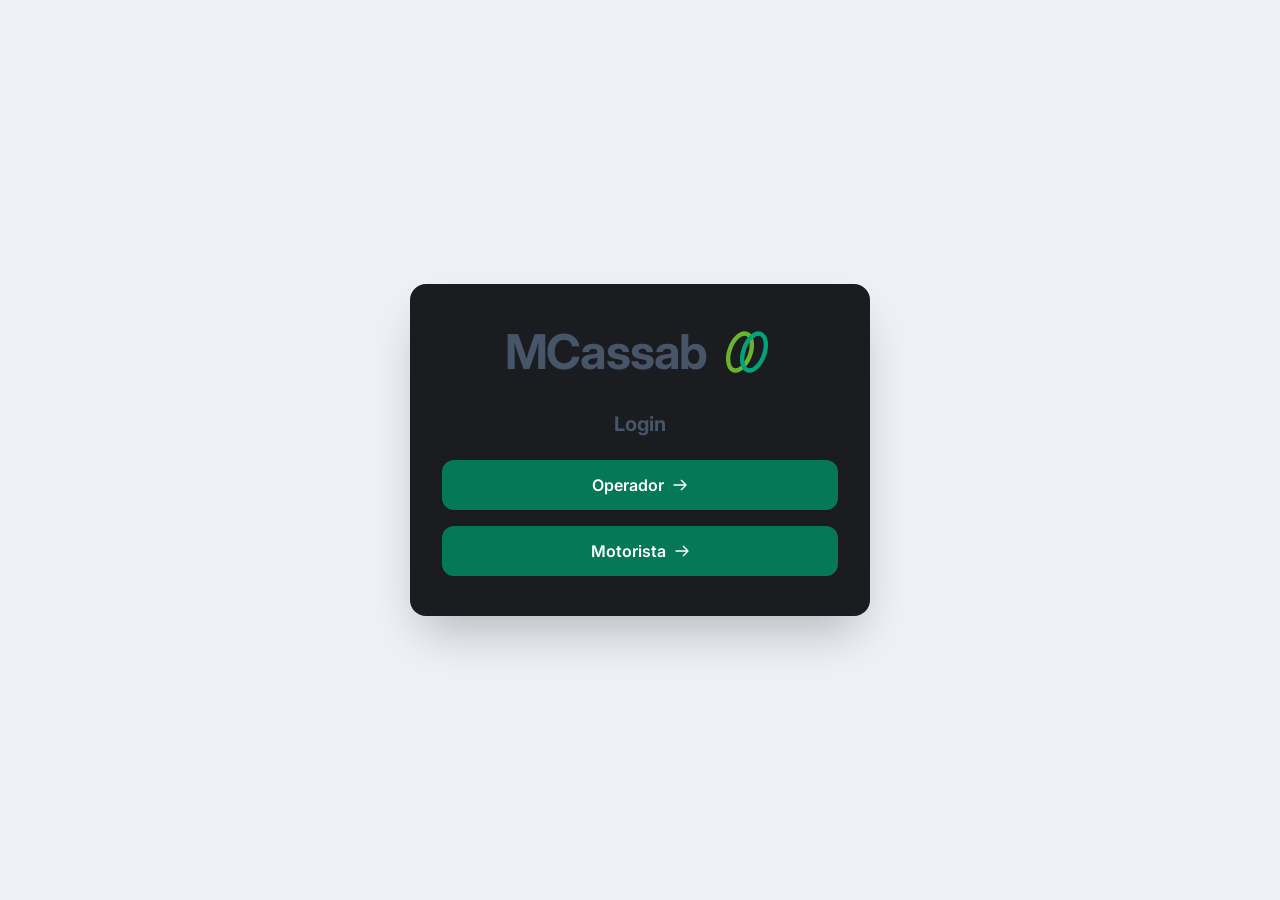
<file: index.html>
<!DOCTYPE html>
<html lang="pt-BR">
<head>
  <meta charset="UTF-8">
  <meta name="viewport" content="width=device-width, initial-scale=1.0">
  <title>MCASSAB | Agenda de Portaria</title>
  <link rel="icon" type="image/svg+xml" href="data:image/svg+xml,%3Csvg xmlns='http://www.w3.org/2000/svg' viewBox='0 0 385 380'%3E%3Crect width='385' height='380' rx='90' fill='%23065540'/%3E%3Cpath d='M118 238V148a15 15 0 0 1 26-10l48 48 48-48a15 15 0 0 1 26 10v90' fill='none' stroke='%23e7e5e2' stroke-width='30' stroke-linecap='round' stroke-linejoin='round'/%3E%3Cline x1='248' y1='188' x2='262' y2='188' stroke='%23e7e5e2' stroke-width='22' stroke-linecap='round'/%3E%3Cline x1='248' y1='238' x2='262' y2='238' stroke='%23e7e5e2' stroke-width='22' stroke-linecap='round'/%3E%3C/svg%3E">
  <link rel="preconnect" href="https://fonts.googleapis.com">
  <link rel="preconnect" href="https://fonts.gstatic.com" crossorigin>
  <link href="https://fonts.googleapis.com/css2?family=Inter:wght@400;500;600;700;800&display=swap" rel="stylesheet">
  <link rel="stylesheet" href="CSS/style.css">
  <script type="module" src="JS/main.js"></script>
</head>
<body>

  <!-- Ícones reutilizáveis: use com <svg class="icone"><use href="#i-nome"/></svg> -->
  <svg class="sprite" aria-hidden="true">
    <symbol id="i-logo" viewBox="0 0 24 24"><path d="M3 18V6l6 6 6-6v12M18 18h3M18 12h3"/></symbol>
    <symbol id="i-seta" viewBox="0 0 24 24"><path d="M14 5l7 7m0 0l-7 7m7-7H3"/></symbol>
    <symbol id="i-voltar" viewBox="0 0 24 24"><path d="M10 19l-7-7m0 0l7-7m-7 7h18"/></symbol>
    <symbol id="i-check" viewBox="0 0 24 24"><path d="M5 13l4 4L19 7"/></symbol>
    <symbol id="i-cima" viewBox="0 0 24 24"><path d="M5 10l7-7m0 0l7 7m-7-7v18"/></symbol>
    <symbol id="i-baixo" viewBox="0 0 24 24"><path d="M19 14l-7 7m0 0l-7-7m7 7V3"/></symbol>
    <symbol id="i-calendario" viewBox="0 0 24 24"><rect x="3" y="4" width="18" height="18" rx="2"/><path d="M16 2v4M8 2v4M3 10h18"/></symbol>
    <symbol id="i-lista" viewBox="0 0 24 24"><path d="M8 6h13M8 12h13M8 18h13M3 6h.01M3 12h.01M3 18h.01"/></symbol>
    <symbol id="i-olho" viewBox="0 0 24 24"><path d="M2.458 12C3.732 7.943 7.523 5 12 5c4.478 0 8.268 2.943 9.542 7-1.274 4.057-5.064 7-9.542 7-4.477 0-8.268-2.943-9.542-7z"/><path d="M15 12a3 3 0 11-6 0 3 3 0 016 0z"/></symbol>
    <symbol id="i-sair" viewBox="0 0 24 24"><path d="M17 16l4-4m0 0l-4-4m4 4H7m6 4v1a3 3 0 01-3 3H6a3 3 0 01-3-3V7a3 3 0 013-3h4a3 3 0 013 3v1"/></symbol>
    <symbol id="i-arquivo" viewBox="0 0 24 24"><path d="M12 10v6m0 0l-3-3m3 3l3-3m2 8H7a2 2 0 01-2-2V5a2 2 0 012-2h5.586a1 1 0 01.707.293l5.414 5.414a1 1 0 01.293.707V19a2 2 0 01-2 2z"/></symbol>
    <symbol id="i-documento" viewBox="0 0 24 24"><path d="M9 12h6m-6 4h6m2 5H7a2 2 0 01-2-2V5a2 2 0 012-2h5.586a1 1 0 01.707.293l5.414 5.414a1 1 0 01.293.707V19a2 2 0 01-2 2z"/></symbol>
    <symbol id="i-mais" viewBox="0 0 24 24"><path d="M12 4v16m8-8H4"/></symbol>
    <symbol id="i-atualizar" viewBox="0 0 24 24"><path d="M4 4v5h5M20 20v-5h-5M5.5 15A8 8 0 0018.4 17M18.5 9A8 8 0 005.6 7"/></symbol>
    <symbol id="i-busca" viewBox="0 0 24 24"><circle cx="11" cy="11" r="8"/><path d="M21 21l-4.35-4.35"/></symbol>
    <symbol id="i-x" viewBox="0 0 24 24"><path d="M6 18L18 6M6 6l12 12"/></symbol>
    <symbol id="i-imprimir" viewBox="0 0 24 24"><path d="M17 17h2a2 2 0 002-2v-4a2 2 0 00-2-2H5a2 2 0 00-2 2v4a2 2 0 002 2h2m2 4h6a2 2 0 002-2v-4a2 2 0 00-2-2H9a2 2 0 00-2 2v4a2 2 0 002 2zm8-12V5a2 2 0 00-2-2H9a2 2 0 00-2 2v4h10z"/></symbol>
    <symbol id="i-fluxo" viewBox="0 0 24 24"><path d="M9 20l-5.447-2.724A1 1 0 013 16.382V5.618a1 1 0 011.447-.894L9 7m0 13l6-3m-6 3V7m6 10l4.553 2.276A1 1 0 0021 18.382V7.618a1 1 0 00-.553-.894L15 4m0 13V4m0 0L9 7"/></symbol>
    <symbol id="i-ok-circulo" viewBox="0 0 24 24"><path d="M9 12l2 2 4-4m6 2a9 9 0 11-18 0 9 9 0 0118 0z"/></symbol>
    <symbol id="i-x-circulo" viewBox="0 0 24 24"><path d="M10 14l2-2m0 0l2-2m-2 2l-2-2m2 2l2 2m7-2a9 9 0 11-18 0 9 9 0 0118 0z"/></symbol>
    <symbol id="i-relogio" viewBox="0 0 24 24"><path d="M12 8v4l3 3m6-3a9 9 0 11-18 0 9 9 0 0118 0z"/></symbol>
    <symbol id="i-balanca" viewBox="0 0 24 24"><path d="M3 6l3 1m0 0l-3 9a5.002 5.002 0 006.001 0M6 7l3 9M6 7l6-2m6 2l3-1m-3 1l-3 9a5.002 5.002 0 006.001 0M18 7l3 9m-3-9l-6-2m0-2v2m0 16V5m0 16H9m3 0h3"/></symbol>
    <symbol id="i-lixeira" viewBox="0 0 24 24"><path d="M19 7l-.867 12.142A2 2 0 0116.138 21H7.862a2 2 0 01-1.995-1.858L5 7m5 4v6m4-6v6m1-10V4a1 1 0 00-1-1h-4a1 1 0 00-1 1v3M4 7h16"/></symbol>
    <symbol id="i-alerta" viewBox="0 0 24 24"><path d="M12 9v2m0 4h.01m-6.938 4h13.856c1.54 0 2.502-1.667 1.732-3L13.732 4c-.77-1.333-2.694-1.333-3.464 0L3.34 16c-.77 1.333.192 3 1.732 3z"/></symbol>
  </svg>

  <!-- ===== TELA INICIAL: escolha de perfil (primeira tela exibida) ===== -->
  <div id="tela-inicial" class="overlay overlay--tela tela-inicial">
    <div class="tela-inicial__card fade-in">
      <div class="tela-inicial__logo">
        <span class="tela-inicial__marca">MCassab</span>
        <svg class="tela-inicial__icone" viewBox="0 0 64 64" fill="none" stroke-width="5">
          <ellipse cx="24" cy="32" rx="12" ry="22" stroke="#6ab42d" transform="rotate(20 24 32)"/>
          <ellipse cx="40" cy="32" rx="12" ry="22" stroke="#00a37a" transform="rotate(20 40 32)"/>
        </svg>
      </div>
      <h2 class="tela-inicial__titulo">Login</h2>
      <div class="tela-inicial__botoes">
        <button class="btn btn--primario btn--bloco btn--grande" data-action="perfil" data-arg="operador">
          <span>Operador</span><svg class="icone"><use href="#i-seta"/></svg>
        </button>
        <button class="btn btn--primario btn--bloco btn--grande" data-action="perfil" data-arg="motorista">
          <span>Motorista</span><svg class="icone"><use href="#i-seta"/></svg>
        </button>
      </div>
    </div>
  </div>

  <!-- ===== LOGIN DO OPERADOR (simulado) ===== -->
  <div id="modal-login" class="overlay overlay--tela" hidden>
    <div class="modal modal--sm fade-in">
      <header class="modal__topo modal__topo--centro">
        <span class="marca__icone marca__icone--grande"><svg class="icone"><use href="#i-logo"/></svg></span>
        <h2>MCASSAB</h2>
        <p>Portal de Agendamento de Portaria</p>
      </header>
      <form id="form-login" class="modal__corpo">
        <label class="campo"><span>CNPJ ou E-mail Corporativo</span>
          <input class="input" type="text" placeholder="CNPJ ou e-mail corporativo" required></label>
        <label class="campo"><span>Senha</span>
          <input class="input" type="password" placeholder="Senha" required></label>
        <button type="submit" class="btn btn--primario btn--bloco">Acessar Portal</button>
        <button type="button" class="btn btn--link btn--bloco" data-action="sair">Voltar</button>
      </form>
    </div>
  </div>

  <!-- ===== TOAST ===== -->
  <div id="toast" class="toast">
    <svg class="icone"><use href="#i-check"/></svg>
    <span id="toast-message"></span>
  </div>

  <!-- ===== CABEÇALHO ===== -->
  <header class="navbar">
    <div class="container navbar__inner">
      <div class="navbar__esq">
        <div class="marca">
          <span class="marca__icone"><svg class="icone"><use href="#i-logo"/></svg></span>
          <span class="marca__texto"><strong>MCASSAB</strong><small>Logística &amp; Portaria</small></span>
        </div>
        <span class="navbar__divisor"></span>
        <span class="navbar__modulo">Agenda</span>
        <nav class="nav">
          <button id="nav-agendar" class="nav__item is-ativo" data-action="aba" data-arg="agendar">
            <svg class="icone"><use href="#i-calendario"/></svg><span>Agendar</span>
          </button>
          <button id="nav-meus" class="nav__item" data-action="aba" data-arg="meus">
            <svg class="icone"><use href="#i-lista"/></svg><span>Agendamentos</span><span id="badge-count" class="contador">0</span>
          </button>
          <button id="nav-monitoramento" class="nav__item" data-action="aba" data-arg="monitoramento" hidden>
            <svg class="icone"><use href="#i-olho"/></svg><span>Monitoramento</span><span id="badge-mon" class="contador">0</span>
          </button>
          <button id="nav-pesagem" class="nav__item" data-action="aba" data-arg="pesagem" hidden>
            <svg class="icone"><use href="#i-balanca"/></svg><span>Pesagem</span>
          </button>
        </nav>
      </div>
      <button class="nav__item navbar__sair" data-action="sair">
        <svg class="icone"><use href="#i-sair"/></svg><span>Sair</span>
      </button>
    </div>
  </header>

  <main class="container pagina">

    <!-- ===== ABA AGENDAR (2 etapas) ===== -->
    <section id="view-agendar" class="fade-in">
      <div class="stepper">
        <button id="pill-1" class="pill is-ativo" data-action="etapa" data-arg="1">1. Setor e operação</button>
        <svg class="icone icone--suave"><use href="#i-seta"/></svg>
        <button id="pill-2" class="pill" data-action="etapa" data-arg="2">2. Dados e horário</button>
      </div>

      <!-- Etapa 1 -->
      <div id="etapa-1" class="card card--estreito fade-in">
        <h1 class="titulo">Qual o tipo de operação?</h1>
        <p class="subtitulo">Escolha o setor e a operação para ver as datas e horários disponíveis.</p>
        <div class="form-pilha form-pilha--grande">
          <label class="campo"><span>Setor</span>
            <select id="select-setor" class="input" data-lista="setores"></select></label>
          <div class="campo">
            <span>Operação</span>
            <div class="opcoes">
              <button class="opcao" data-action="operacao" data-arg="Carregar"><svg class="icone"><use href="#i-cima"/></svg>Carregar</button>
              <button class="opcao" data-action="operacao" data-arg="Descarregar"><svg class="icone"><use href="#i-baixo"/></svg>Descarregar</button>
            </div>
            <p id="op-error-msg" class="erro" hidden>Por favor, selecione o tipo de operação (Carregar ou Descarregar) para continuar.</p>
          </div>
          <button class="btn btn--primario btn--bloco btn--grande" data-action="etapa" data-arg="2">
            <span>Continuar</span><svg class="icone"><use href="#i-seta"/></svg>
          </button>
        </div>
      </div>

      <!-- Etapa 2 -->
      <div id="etapa-2" class="card card--largo fade-in" hidden>
        <div class="card__topo">
          <button type="button" class="btn btn--link" data-action="etapa" data-arg="1"><svg class="icone"><use href="#i-voltar"/></svg>Voltar</button>
          <div class="card__tags">
            <span id="summary-setor" class="tag"></span>
            <span id="summary-operacao" class="tag tag--marca"></span>
          </div>
        </div>

        <form id="form-agendamento" class="form-pilha form-pilha--grande">
          <section>
            <h2 class="secao-titulo">Data e Horário da Janela</h2>
            <p class="secao-sub">Selecione o dia desejado e escolha um horário disponível na doca.</p>
            <div class="grid-janela">
              <label class="campo"><span>Data do Agendamento *</span>
                <input type="date" id="input-data" class="input" required></label>
              <div class="campo">
                <span>Horários Disponíveis *</span>
                <p id="vagas-contador" class="vagas"></p>
                <div id="horarios-grid" class="grid-horarios"></div>
                <p id="horario-error-msg" class="erro" hidden>Selecione um horário disponível na grade acima.</p>
              </div>
            </div>
          </section>

          <hr>

          <section>
            <h2 class="secao-titulo">Dados do Transporte e Portaria</h2>
            <p class="secao-sub">Preencha os dados de identificação para liberação na portaria MCASSAB.</p>
            <div class="grid-form">
              <label class="campo col-2-sm"><span>Nome do Motorista *</span>
                <input type="text" id="input-motorista" class="input" required placeholder="Ex: Carlos Eduardo Silva"></label>
              <label class="campo"><span>CPF do Motorista *</span>
                <input type="text" id="input-cpf" class="input" required maxlength="14" data-mascara="cpf" placeholder="000.000.000-00"></label>
              <label class="campo"><span>Transportadora *</span>
                <input type="text" id="input-transportadora" class="input" required placeholder="Nome da transportadora"></label>
              <label class="campo"><span>Tipo de Veículo *</span>
                <select id="select-veiculo" class="input" required>
                  <option>Truck</option><option>Carreta</option><option>Bitrem / Rodotrem</option>
                  <option>VUC ou 3/4</option><option>Van</option><option>Utilitário</option>
                </select></label>
              <label class="campo"><span>Placa do Cavalo *</span>
                <input type="text" id="input-placa-cavalo" class="input input--placa" required maxlength="8" data-mascara="placa" placeholder="ABC-1D23"></label>
              <label class="campo"><span>Placa da Carreta <small>(opcional)</small></span>
                <input type="text" id="input-placa-carreta" class="input input--placa" maxlength="8" data-mascara="placa" placeholder="XYZ-9E87"></label>
              <label class="campo col-cheia"><span>Número da Nota Fiscal / Pedido / Ordem de Coleta *</span>
                <input type="text" id="input-nf" class="input" required placeholder="Ex: NF 104592 / Pedido 8841"></label>
              <!-- Só aparece (e só é obrigatório) quando a operação é Descarregar -->
              <div id="campo-foto" class="campo col-cheia" hidden>
                <span>Anexar Foto da Nota Fiscal *</span>
                <input type="file" id="input-foto" class="input" accept="image/*">
                <img id="foto-preview" class="foto-preview" alt="Prévia da foto anexada" hidden>
                <p id="foto-error-msg" class="erro" hidden>Anexe uma foto da nota fiscal para confirmar o descarregamento.</p>
              </div>
            </div>
          </section>

          <div class="rodape-form">
            <button type="button" class="btn btn--contorno" data-action="etapa" data-arg="1">Cancelar</button>
            <button type="submit" class="btn btn--primario"><svg class="icone"><use href="#i-check"/></svg>Confirmar Agendamento</button>
          </div>
        </form>
      </div>
    </section>

    <!-- ===== ABA MEUS AGENDAMENTOS ===== -->
    <section id="view-meus" class="fade-in" hidden>
      <div class="pagina__topo">
        <div>
          <h1 class="titulo">Meus Agendamentos</h1>
          <p class="subtitulo">Gerencie reservas, emita comprovantes de portaria ou exporte relatórios.</p>
        </div>
        <div class="acoes">
          <button class="btn btn--contorno" data-action="csv"><svg class="icone icone--marca"><use href="#i-arquivo"/></svg>Exportar CSV / Excel</button>
          <button class="btn btn--primario" data-action="aba" data-arg="agendar"><svg class="icone"><use href="#i-mais"/></svg>Novo</button>
        </div>
      </div>

      <div class="card barra">
        <div class="chips">
          <button class="chip is-ativo" data-action="filtro" data-arg="TODOS">Todos</button>
          <button class="chip" data-action="filtro" data-arg="CONFIRMADO">Confirmados</button>
          <button class="chip" data-action="filtro" data-arg="CANCELADO">Cancelados</button>
        </div>
        <label class="busca">
          <svg class="icone"><use href="#i-busca"/></svg>
          <input type="text" id="busca-agendamentos" class="input" placeholder="Buscar por protocolo, placa, motorista ou NF...">
        </label>
      </div>

      <div id="lista-agendamentos" class="lista"></div>
    </section>

    <!-- ===== ABA MONITORAMENTO (só operador) ===== -->
    <section id="view-monitoramento" class="fade-in" hidden>
      <div class="pagina__topo">
        <div>
          <h1 class="titulo">Monitoramento</h1>
          <p class="subtitulo">Acompanhe dispositivos, fluxos, documentação e jornadas dos veículos na portaria.</p>
        </div>
        <div class="acoes">
          <button class="btn btn--contorno" data-action="mon-atualizar"><svg class="icone icone--marca"><use href="#i-atualizar"/></svg>Atualizar</button>
          <button class="btn btn--primario" data-action="mon-csv"><svg class="icone"><use href="#i-arquivo"/></svg>Exportar CSV</button>
        </div>
      </div>

      <div id="mon-cards" class="stats"></div>

      <div class="card filtros-mon">
        <label class="campo"><span>Monitoramento</span>
          <select id="mon-filtro-status" class="input" data-lista="status">
            <option value="TODOS">Todos os monitoramentos</option>
          </select></label>
        <label class="campo"><span>Setor</span>
          <select id="mon-filtro-setor" class="input" data-lista="setores">
            <option value="">Todos os setores</option>
          </select></label>
        <div class="campo"><span>Buscar</span>
          <label class="busca">
            <svg class="icone"><use href="#i-busca"/></svg>
            <input type="text" id="mon-busca" class="input" placeholder="Protocolo, placa, motorista ou dispositivo...">
          </label></div>
      </div>

      <div class="card card--tabela">
        <div class="tabela-wrap">
          <table class="tabela">
            <thead>
              <tr>
                <th>Protocolo</th><th>Motorista / Placa</th><th>Setor / Operação</th><th>Janela</th>
                <th>Dispositivo</th><th>Monitoramento</th><th>Atualizado</th><th class="direita">Ação</th>
              </tr>
            </thead>
            <tbody id="mon-tbody"></tbody>
          </table>
        </div>
        <div class="paginacao">
          <span id="mon-resumo"></span>
          <div class="paginacao__nav">
            <button id="mon-prev" class="btn btn--contorno btn--sm" data-action="mon-pagina" data-arg="-1">Anterior</button>
            <strong id="mon-pagina"></strong>
            <button id="mon-next" class="btn btn--contorno btn--sm" data-action="mon-pagina" data-arg="1">Próxima</button>
          </div>
        </div>
      </div>
    </section>

    <!-- ===== TELA: PESAGEM (somente operador) ===== -->
    <section id="view-pesagem" class="fade-in" hidden>
      <div class="pagina__topo">
        <div>
          <h1 class="titulo">Pesagem</h1>
          <p class="subtitulo">Registre as pesagens dos veículos agendados: inicial, intermediária, final, embalagem e NF.</p>
        </div>
      </div>

      <div class="card filtros-mon filtros-pes">
        <label class="campo"><span>Situação</span>
          <select id="pes-filtro" class="input">
            <option value="TODOS">Todas as situações</option>
            <option value="SEM">Sem pesagem</option>
            <option value="COM">Com pesagem</option>
          </select></label>
        <div class="campo"><span>Buscar</span>
          <label class="busca">
            <svg class="icone"><use href="#i-busca"/></svg>
            <input type="text" id="pes-busca" class="input" placeholder="Protocolo, placa, motorista ou transportadora...">
          </label></div>
      </div>

      <div class="card card--tabela">
        <div class="tabela-wrap">
          <table class="tabela">
            <thead>
              <tr>
                <th>Protocolo</th><th>Motorista / Placa</th><th>Transportadora</th><th>Setor / Operação</th>
                <th>Janela</th><th>Pesagens</th><th class="direita">Ação</th>
              </tr>
            </thead>
            <tbody id="pes-lista-tbody"></tbody>
          </table>
        </div>
        <div class="paginacao"><span id="pes-resumo"></span></div>
      </div>
    </section>
  </main>

  <!-- ===== MODAL: COMPROVANTE ===== -->
  <div id="modal-comprovante" class="overlay" hidden>
    <div class="modal fade-in">
      <header class="modal__topo">
        <div class="modal__titulo"><strong>MCASSAB</strong><span class="modal__sep">|</span><span>Comprovante de Portaria</span></div>
        <button class="modal__fechar no-print" data-action="fechar" data-arg="modal-comprovante" aria-label="Fechar"><svg class="icone"><use href="#i-x"/></svg></button>
      </header>
      <div id="comprovante-body" class="modal__corpo"></div>
      <footer class="modal__rodape no-print">
        <button class="btn btn--contorno" data-action="imprimir"><svg class="icone"><use href="#i-imprimir"/></svg>Imprimir</button>
        <button class="btn btn--primario" data-action="fechar" data-arg="modal-comprovante">Concluir</button>
      </footer>
    </div>
  </div>

  <!-- ===== MODAL: SUCESSO (motorista) ===== -->
  <div id="modal-sucesso" class="overlay" hidden>
    <div class="modal modal--sm modal--centro fade-in">
      <span class="icone-redondo icone-redondo--ok"><svg class="icone"><use href="#i-check"/></svg></span>
      <h3>Seu agendamento foi concluído com sucesso</h3>
      <p class="texto-suave">Acompanhe na tela de <strong>Agendamentos</strong>.</p>
      <p class="protocolo">Protocolo: <strong id="sucesso-protocolo"></strong></p>
      <div class="acoes acoes--centro">
        <button class="btn btn--contorno" data-action="fechar" data-arg="modal-sucesso">Fechar</button>
        <button class="btn btn--primario" data-action="ir-agendamentos">Ir para Agendamentos</button>
      </div>
    </div>
  </div>

  <!-- ===== MODAL: CANCELAR ===== -->
  <div id="modal-cancelar" class="overlay" hidden>
    <div class="modal modal--sm fade-in">
      <div class="modal__corpo">
        <span class="icone-redondo icone-redondo--perigo"><svg class="icone"><use href="#i-alerta"/></svg></span>
        <div>
          <h3>Cancelar Agendamento?</h3>
          <p class="texto-suave">Tem certeza que deseja cancelar a reserva <strong id="cancel-protocolo-label"></strong>? A janela de horário voltará a ficar disponível.</p>
        </div>
      </div>
      <footer class="modal__rodape">
        <button class="btn btn--contorno" data-action="fechar" data-arg="modal-cancelar">Manter reserva</button>
        <button class="btn btn--perigo" data-action="cancelar-sim">Sim, cancelar</button>
      </footer>
    </div>
  </div>

  <!-- ===== MODAL: DETALHE DO MONITORAMENTO ===== -->
  <div id="modal-monitoramento" class="overlay" hidden>
    <div class="modal fade-in">
      <header class="modal__topo">
        <div class="modal__titulo"><strong>MCASSAB</strong><span class="modal__sep">|</span><span>Detalhe do Monitoramento</span></div>
        <button class="modal__fechar" data-action="fechar" data-arg="modal-monitoramento" aria-label="Fechar"><svg class="icone"><use href="#i-x"/></svg></button>
      </header>
      <div id="mon-modal-body" class="modal__corpo"></div>
      <footer class="modal__rodape">
        <button class="btn btn--contorno" data-action="fechar" data-arg="modal-monitoramento">Fechar</button>
        <button class="btn btn--primario" data-action="mon-salvar">Salvar</button>
      </footer>
    </div>
  </div>

  <!-- ===== MODAL: CONTROLE DE PESAGEM ===== -->
  <div id="modal-pesagem" class="overlay" role="dialog" aria-modal="true" aria-labelledby="pes-titulo" hidden>
    <div class="modal modal--pesagem fade-in">
      <header class="modal__topo">
        <div class="modal__titulo"><strong>MCASSAB</strong><span class="modal__sep">|</span><span id="pes-titulo">Controle de Pesagem</span></div>
        <button class="modal__fechar" data-action="fechar" data-arg="modal-pesagem" aria-label="Fechar"><svg class="icone"><use href="#i-x"/></svg></button>
      </header>
      <div class="modal__corpo">
        <div id="pes-info" class="pes-info"></div>

        <div class="pes-form">
          <label class="campo"><span>Tipo de pesagem</span>
            <select id="pes-tipo" class="input" data-lista="tiposPesagem"></select></label>
          <label class="campo"><span>Peso (kg) *</span>
            <input type="number" id="pes-peso" class="input" min="1" step="1" inputmode="numeric" placeholder="Ex.: 18040"></label>
          <div class="pes-form__botoes">
            <button type="button" id="pes-buscar" class="btn btn--contorno" data-action="pes-buscar"><svg class="icone icone--marca"><use href="#i-balanca"/></svg><span id="pes-buscar-rotulo">Buscar peso</span></button>
            <button type="button" id="pes-adicionar" class="btn btn--primario" data-action="pes-adicionar" disabled><svg class="icone"><use href="#i-mais"/></svg>Adicionar</button>
          </div>
        </div>

        <div class="tabela-wrap pes-tabela">
          <table class="tabela">
            <thead><tr><th>Tipo de pesagem</th><th>Peso (kg)</th><th>Registrado em</th><th class="direita">Ação</th></tr></thead>
            <tbody id="pes-tbody"></tbody>
          </table>
        </div>

        <div class="pes-totais">
          <div><small>Peso líquido</small><strong id="pes-liquido">0 kg</strong></div>
          <div><small>Diferença</small><strong id="pes-diferenca">0 kg</strong></div>
        </div>
        <p class="nota">Peso líquido = |inicial − final| − embalagem. Diferença = peso líquido − peso da NF. Vale a última pesagem de cada tipo.</p>
      </div>
      <footer class="modal__rodape">
        <span id="pes-aviso" class="pes-aviso" hidden>Alterações não salvas</span>
        <button type="button" class="btn btn--contorno" data-action="fechar" data-arg="modal-pesagem">Fechar</button>
        <button type="button" class="btn btn--primario" data-action="pes-salvar"><svg class="icone"><use href="#i-check"/></svg>Salvar</button>
      </footer>
    </div>
  </div>

  <!-- ===== MODAL: ALERTA DE PORTARIA (documentação validada) ===== -->
  <div id="modal-alerta-doc" class="overlay overlay--alerta" role="alertdialog" aria-modal="true" aria-labelledby="alerta-doc-titulo" hidden>
    <div class="modal modal--sm fade-in">
      <header class="modal__topo">
        <div class="modal__titulo"><strong>MCASSAB</strong><span class="modal__sep">|</span><span>Alerta de Portaria</span></div>
        <button class="modal__fechar" data-action="alerta-fechar" aria-label="Fechar alerta"><svg class="icone"><use href="#i-x"/></svg></button>
      </header>
      <div id="alerta-doc-body" class="modal__corpo"></div>
      <footer class="modal__rodape">
        <button id="alerta-doc-ok" class="btn btn--primario" data-action="alerta-fechar"><svg class="icone"><use href="#i-check"/></svg>Fechar alerta</button>
      </footer>
    </div>
  </div>

</body>
</html>
</file>
<file: CSS/style.css>
/* ==========================================================================
   MCASSAB | Agenda de Portaria — estilos
   Organização: variáveis → base → layout → componentes → telas → impressão
   ========================================================================== */

/* ---------- Variáveis (troque a cor da marca aqui, em um só lugar) ---------- */
:root {
  --marca: #047857;
  --marca-escura: #065f46;
  --marca-clara: #ecfdf5;
  --fundo: #eef1f6;

  --c50: #f8fafc;  --c100: #f1f5f9; --c200: #e2e8f0; --c300: #cbd5e1; --c400: #94a3b8;
  --c500: #64748b; --c600: #475569; --c700: #334155; --c800: #1e293b; --c900: #0f172a;

  --perigo: #dc2626; --perigo-escuro: #b91c1c; --perigo-claro: #fef2f2;

  --raio: 0.75rem;
  --raio-card: 1rem;
  --sombra: 0 1px 2px rgb(0 0 0 / 0.05);
  --sombra-forte: 0 20px 25px -5px rgb(0 0 0 / 0.1), 0 8px 10px -6px rgb(0 0 0 / 0.1);
  --foco: 0 0 0 3px rgb(4 120 87 / 0.15);
}

/* ---------- Base ---------- */
*, *::before, *::after { box-sizing: border-box; margin: 0; }

body {
  min-height: 100vh;
  display: flex;
  flex-direction: column;
  font-family: 'Inter', sans-serif;
  background: var(--fundo);
  color: var(--c800);
}

button { font: inherit; color: inherit; background: none; border: 0; cursor: pointer; }
input, select, textarea { font: inherit; color: inherit; }
hr { border: 0; border-top: 1px solid var(--c100); }
table { width: 100%; border-collapse: collapse; }
[hidden] { display: none !important; }   /* o JS mostra/esconde usando o atributo hidden */

.container { width: 100%; max-width: 80rem; margin-inline: auto; padding-inline: 1rem; }
.sprite { position: absolute; width: 0; height: 0; overflow: hidden; }
.mono { font-family: ui-monospace, monospace; }

.icone {
  width: 1rem; height: 1rem; flex: none;
  fill: none; stroke: currentColor; stroke-width: 2; stroke-linecap: round; stroke-linejoin: round;
}
.icone--suave { color: var(--c400); }
.icone--marca { color: var(--marca); }

.fade-in { animation: fadeIn 0.2s ease-out; }
@keyframes fadeIn {
  from { opacity: 0; transform: translateY(4px); }
  to   { opacity: 1; transform: none; }
}

/* ---------- Botões ---------- */
.btn {
  display: inline-flex; align-items: center; justify-content: center; gap: 0.5rem;
  padding: 0.625rem 1rem; border: 1px solid transparent; border-radius: var(--raio);
  font-size: 0.875rem; font-weight: 500; line-height: 1.25;
  transition: background-color 0.15s, border-color 0.15s, color 0.15s, transform 0.15s;
}
.btn:active:not(:disabled) { transform: scale(0.99); }
.btn:disabled { opacity: 0.4; cursor: not-allowed; }

.btn--primario { background: var(--marca); color: #fff; font-weight: 600; box-shadow: var(--sombra); }
.btn--primario:hover { background: var(--marca-escura); }
.btn--contorno { background: #fff; color: var(--c700); border-color: var(--c300); box-shadow: var(--sombra); }
.btn--contorno:hover { background: var(--c50); }
.btn--perigo { background: var(--perigo); color: #fff; }
.btn--perigo:hover { background: var(--perigo-escuro); }
.btn--perigo-contorno { color: var(--perigo); border-color: #fecaca; }
.btn--perigo-contorno:hover { background: var(--perigo-claro); }
.btn--link { padding: 0.25rem 0; color: var(--c600); }
.btn--link:hover { color: var(--marca); }
.btn--bloco { width: 100%; }
.btn--grande { padding: 0.875rem 1.5rem; font-size: 1rem; }
.btn--sm { padding: 0.5rem 0.875rem; font-size: 0.8125rem; }

/* ---------- Tags e badges ---------- */
.tag {
  display: inline-flex; align-items: center; gap: 0.25rem; padding: 0.25rem 0.625rem;
  border: 1px solid transparent; border-radius: 999px;
  font-size: 0.75rem; font-weight: 600; background: var(--c100); color: var(--c700);
}
.tag .icone { width: 0.875rem; height: 0.875rem; }
.tag--protocolo { background: var(--marca-clara); color: var(--marca); border-radius: 0.375rem; font-weight: 700; white-space: nowrap; }
.tag--marca { background: var(--marca-clara); color: var(--marca); }
.tag--confirmado { background: var(--marca-clara); color: var(--marca); border-color: #a7f3d0; }
.tag--cancelado { background: var(--perigo-claro); color: var(--perigo-escuro); border-color: #fecaca; }

/* cada status do monitoramento só define 4 cores; o resto do estilo é compartilhado */
.status-FLUXO_DEFINIDO        { --s: #6d28d9; --sf: #f5f3ff; --sb: #ddd6fe; --sd: #8b5cf6; }
.status-DOC_VALIDADA          { --s: #047857; --sf: #ecfdf5; --sb: #a7f3d0; --sd: #10b981; }
.status-DOC_INVALIDADA        { --s: #c2410c; --sf: #fff7ed; --sb: #fed7aa; --sd: #f97316; }
.status-JORNADA_REPROVADA     { --s: #b91c1c; --sf: #fef2f2; --sb: #fecaca; --sd: #ef4444; }
.status-ENTRADA_LIBERADA      { --s: #0369a1; --sf: #f0f9ff; --sb: #bae6fd; --sd: #0ea5e9; }
.status-PESAGEM               { --s: #b45309; --sf: #fffbeb; --sb: #fde68a; --sd: #f59e0b; }

.badge-status {
  display: inline-flex; align-items: center; gap: 0.375rem; padding: 0.25rem 0.625rem;
  border: 1px solid var(--sb); border-radius: 999px; background: var(--sf); color: var(--s);
  font-size: 0.75rem; font-weight: 600; white-space: nowrap;
}
.badge-status::before, .stat__rotulo::before {
  content: ""; flex: none; width: 0.375rem; height: 0.375rem; border-radius: 50%; background: var(--sd);
}

/* ---------- Formulários ---------- */
.campo { display: block; }
.campo > span:first-child { display: block; margin-bottom: 0.375rem; font-size: 0.875rem; font-weight: 500; color: var(--c700); }
.campo small { font-weight: 400; color: var(--c400); }

.input {
  width: 100%; padding: 0.625rem 0.875rem; background: #fff; color: var(--c800);
  border: 1px solid var(--c300); border-radius: var(--raio); font-size: 0.875rem; outline: 0;
  transition: border-color 0.15s, box-shadow 0.15s;
}
.input:hover { border-color: var(--c400); }
.input:focus { border-color: var(--marca); box-shadow: var(--foco); }
select.input {
  appearance: none; cursor: pointer; padding-right: 2.25rem;
  background: #fff url("data:image/svg+xml,%3Csvg xmlns='http://www.w3.org/2000/svg' viewBox='0 0 24 24' fill='none' stroke='%23475569' stroke-width='2.2' stroke-linecap='round' stroke-linejoin='round'%3E%3Cpath d='M19 9l-7 7-7-7'/%3E%3C/svg%3E") no-repeat right 0.875rem center / 1rem;
}
textarea.input { resize: none; }
.input::file-selector-button {
  margin-right: 0.75rem; padding: 0.375rem 0.75rem; border: 0; border-radius: 0.5rem;
  background: var(--marca-clara); color: var(--marca); font-weight: 600; cursor: pointer;
}
.foto-preview, .foto-comprovante {
  display: block; width: 100%; max-height: 16rem; margin-top: 0.75rem; object-fit: contain;
  background: var(--c50); border: 1px solid var(--c200); border-radius: var(--raio);
}
.input--placa { text-transform: uppercase; font-weight: 600; letter-spacing: 0.05em; }

.erro { margin-top: 0.5rem; font-size: 0.75rem; font-weight: 500; color: var(--perigo); }

.form-pilha { display: grid; gap: 1rem; }
.form-pilha--grande { gap: 1.75rem; }

.grid-form { display: grid; gap: 1rem; }
.col-cheia { grid-column: 1 / -1; }
@media (min-width: 640px)  { .grid-form { grid-template-columns: repeat(2, 1fr); } .col-2-sm { grid-column: span 2; } }
@media (min-width: 1024px) { .grid-form { grid-template-columns: repeat(3, 1fr); } .col-2-sm { grid-column: span 1; } }

.secao-titulo { font-size: 1.125rem; font-weight: 700; }
.secao-sub { margin: 0.25rem 0 1rem; font-size: 0.8125rem; color: var(--c500); }
.rodape-form { display: flex; flex-direction: column; gap: 0.75rem; padding-top: 0.5rem; }
@media (min-width: 640px) { .rodape-form { flex-direction: row; justify-content: flex-end; } }

/* ---------- Navbar ---------- */
.navbar { position: sticky; top: 0; z-index: 30; background: var(--marca); color: #fff; box-shadow: var(--sombra); }
.navbar__inner { height: 4rem; display: flex; align-items: center; justify-content: space-between; }
.navbar__esq { display: flex; align-items: center; gap: 1rem; }
.navbar__divisor { display: none; width: 1px; height: 1.75rem; background: rgb(255 255 255 / 0.25); }
.navbar__modulo { display: none; font-size: 1.125rem; font-weight: 500; }
.navbar__sair { margin-right: 2.5rem; }
.navbar__sair span { display: none; }

.marca { display: flex; align-items: center; gap: 0.75rem; user-select: none; }
.marca__icone {
  display: grid; place-items: center; width: 2.25rem; height: 2.25rem; flex: none;
  border-radius: 0.5rem; background: rgb(255 255 255 / 0.15); border: 1px solid rgb(255 255 255 / 0.25);
}
.marca__icone .icone { width: 1.25rem; height: 1.25rem; stroke-width: 2.2; }
.marca__icone--grande { width: 3rem; height: 3rem; border-radius: var(--raio); }
.marca__icone--grande .icone { width: 1.5rem; height: 1.5rem; }
.marca__texto { display: flex; flex-direction: column; line-height: 1; }
.marca__texto strong { font-size: 1.125rem; font-weight: 800; letter-spacing: 0.05em; }
.marca__texto small { margin-top: 0.125rem; font-size: 9px; font-weight: 500; letter-spacing: 0.2em; text-transform: uppercase; color: #d1fae5; }

.nav { display: flex; gap: 0.5rem; }
.nav__item {
  display: flex; align-items: center; gap: 0.5rem; padding: 0.5rem 0.875rem; border-radius: 0.5rem;
  font-size: 0.875rem; font-weight: 500; color: #d1fae5; transition: background-color 0.15s, color 0.15s;
}
.nav__item:hover { background: rgb(255 255 255 / 0.1); color: #fff; }
.nav__item.is-ativo { background: var(--marca-escura); color: #fff; box-shadow: inset 0 2px 4px rgb(0 0 0 / 0.1); }
.contador { padding: 0 0.375rem; border-radius: 999px; background: rgb(255 255 255 / 0.2); color: #fff; font-size: 11px; font-weight: 700; }

@media (min-width: 640px) {
  .container { padding-inline: 1.5rem; }
  .navbar__esq { gap: 1.5rem; }
  .navbar__divisor { display: block; }
  .navbar__modulo { display: inline; }
  .navbar__sair span { display: inline; }
}

/* ---------- Páginas e cards ---------- */
.pagina { flex: 1; padding-block: 1.75rem; }
.pagina__topo { display: flex; flex-direction: column; gap: 1rem; margin-bottom: 1.5rem; }
.titulo { font-size: 1.25rem; font-weight: 700; letter-spacing: -0.025em; }
.subtitulo { margin-top: 0.375rem; font-size: 0.875rem; color: var(--c500); }
.card .subtitulo { margin-bottom: 1.5rem; }
.acoes { display: flex; gap: 0.625rem; }
.acoes--centro { justify-content: center; flex-wrap: wrap; margin-top: 1.5rem; }
@media (min-width: 640px) {
  .pagina__topo { flex-direction: row; align-items: center; justify-content: space-between; }
  .titulo { font-size: 1.5rem; }
}

.card { padding: 1.5rem; background: #fff; border: 1px solid var(--c200); border-radius: var(--raio-card); box-shadow: var(--sombra); }
.card--estreito, .card--largo { width: 100%; }
.card--estreito { max-width: 560px; }
.card--largo { max-width: 56rem; }
.card--tabela { padding: 0; overflow: hidden; }
.card__topo {
  display: flex; flex-wrap: wrap; align-items: center; justify-content: space-between; gap: 0.75rem;
  padding-bottom: 1.25rem; margin-bottom: 1.5rem; border-bottom: 1px solid var(--c100);
}
.card__tags { display: flex; gap: 0.5rem; }
@media (min-width: 640px) { .card--estreito, .card--largo { padding: 2rem; } }

/* ---------- Etapas (wizard) ---------- */
.stepper { display: flex; align-items: center; gap: 0.625rem; margin-bottom: 1.5rem; padding-bottom: 0.25rem; overflow-x: auto; }
.pill {
  padding: 0.375rem 1rem; border: 1px solid var(--c200); border-radius: 999px; background: #fff; color: var(--c500);
  font-size: 0.875rem; font-weight: 500; white-space: nowrap; transition: all 0.15s;
}
.pill.is-ativo { background: var(--marca); border-color: var(--marca); color: #fff; box-shadow: var(--sombra); }
.pill.is-feito { background: var(--marca-clara); border-color: rgb(4 120 87 / 0.25); color: var(--marca); }

.opcoes { display: grid; grid-template-columns: 1fr 1fr; gap: 0.875rem; }
.opcao {
  display: flex; align-items: center; justify-content: center; gap: 0.625rem; padding: 0.875rem 1rem;
  border: 1px solid var(--c300); border-radius: var(--raio); background: #fff; color: var(--c700);
  font-size: 0.875rem; font-weight: 500; transition: all 0.15s;
}
.opcao:hover { border-color: var(--marca); background: var(--c50); }
.opcao.is-ativo { border-color: var(--marca); background: var(--marca-clara); color: var(--marca); font-weight: 600; box-shadow: var(--foco); }

.grid-janela { display: grid; gap: 1.25rem; }
@media (min-width: 768px) { .grid-janela { grid-template-columns: 1fr 2fr; } }
.vagas { margin-bottom: 0.5rem; font-size: 0.75rem; font-weight: 600; color: var(--c500); }
.grid-horarios { display: grid; grid-template-columns: repeat(3, 1fr); gap: 0.625rem; }
@media (min-width: 640px) { .grid-horarios { grid-template-columns: repeat(4, 1fr); } }
.horario {
  padding: 0.5rem 0.75rem; border: 1px solid var(--c300); border-radius: var(--raio); background: #fff;
  color: var(--c700); font-size: 0.875rem; font-weight: 500; transition: all 0.15s;
}
.horario small { display: block; margin-top: 0.125rem; font-size: 10px; opacity: 0.8; }
.horario:hover:not(:disabled) { border-color: var(--marca); color: var(--marca); }
.horario:disabled { background: var(--c100); border-color: var(--c200); color: var(--c400); cursor: not-allowed; }
.horario.is-selecionado, .horario.is-selecionado:hover { background: var(--marca); border-color: var(--marca); color: #fff; font-weight: 600; }

/* ---------- Lista de agendamentos ---------- */
.barra { display: flex; flex-direction: column; gap: 0.75rem; padding: 1rem; margin-bottom: 1.25rem; }
.chips { display: flex; gap: 0.375rem; overflow-x: auto; }
.chip { padding: 0.375rem 0.875rem; border-radius: 0.5rem; background: var(--c100); color: var(--c600); font-size: 0.875rem; font-weight: 500; transition: background-color 0.15s; }
.chip:hover { background: var(--c200); }
.chip.is-ativo { background: var(--marca); color: #fff; }

.busca { position: relative; display: block; width: 100%; }
.busca .icone { position: absolute; left: 0.75rem; top: 50%; translate: 0 -50%; color: var(--c400); }
.busca .input { padding-left: 2.25rem; }
@media (min-width: 768px) {
  .barra { flex-direction: row; align-items: center; justify-content: space-between; }
  .barra .busca { width: 20rem; }
}

.lista { display: grid; gap: 0.875rem; }
.item { display: flex; flex-direction: column; gap: 1rem; padding: 1.25rem; background: #fff; border: 1px solid var(--c200); border-radius: var(--raio-card); transition: border-color 0.15s; }
.item:hover { border-color: var(--c300); }
.item__info { display: grid; gap: 0.5rem; }
.item__tags { display: flex; flex-wrap: wrap; align-items: center; gap: 0.5rem; }
.item__setor { font-size: 0.75rem; font-weight: 600; letter-spacing: 0.025em; text-transform: uppercase; color: var(--c500); }
.item__acoes { display: flex; gap: 0.5rem; padding-top: 0.75rem; border-top: 1px solid var(--c100); }
.item__acoes .btn { flex: 1; }
@media (min-width: 1024px) {
  .item { flex-direction: row; align-items: center; justify-content: space-between; }
  .item__acoes { padding-top: 0; border-top: 0; }
  .item__acoes .btn { flex: none; }
}

.dados { display: grid; gap: 0.25rem 1.5rem; padding-top: 0.25rem; font-size: 0.875rem; }
@media (min-width: 640px) { .dados { grid-template-columns: repeat(3, auto); } }
.dados-grid { display: grid; grid-template-columns: 1fr 1fr; gap: 0.75rem; }
.dado small { display: block; font-size: 0.75rem; color: var(--c400); }
.dado strong { font-weight: 600; color: var(--c800); }
.dado--largo { grid-column: span 2; }
.placa { font-size: 0.75rem; font-weight: 700; color: var(--c600); }

.vazio { padding: 2.5rem; text-align: center; background: #fff; border: 1px solid var(--c200); border-radius: var(--raio-card); }
.vazio strong { display: block; font-size: 1rem; color: var(--c700); }
.vazio p { margin-top: 0.25rem; font-size: 0.875rem; color: var(--c500); }
.icone-redondo { display: grid; place-items: center; width: 3rem; height: 3rem; margin: 0 auto 0.75rem; border-radius: 50%; background: var(--c100); color: var(--c400); }
.icone-redondo .icone { width: 1.5rem; height: 1.5rem; }
.icone-redondo--ok { background: var(--marca-clara); color: var(--marca); }
.icone-redondo--perigo { background: var(--perigo-claro); color: var(--perigo); }

/* ---------- Monitoramento ---------- */
.stats { display: grid; grid-template-columns: repeat(2, 1fr); gap: 0.75rem; margin-bottom: 1.25rem; }
.stat { display: grid; gap: 0.5rem; padding: 1rem; text-align: left; background: #fff; border: 1px solid var(--c200); border-radius: var(--raio-card); box-shadow: var(--sombra); transition: border-color 0.15s; }
.stat:hover { border-color: var(--c300); }
.stat.is-ativo { border-color: var(--marca); box-shadow: var(--foco); }
.stat__rotulo { display: flex; align-items: center; gap: 0.375rem; font-size: 11px; font-weight: 600; line-height: 1.2; letter-spacing: 0.025em; text-transform: uppercase; color: var(--c500); }
.stat__rotulo::before { width: 0.5rem; height: 0.5rem; }
.stat__valor { font-size: 1.5rem; font-weight: 800; color: var(--s); }

.filtros-mon { display: grid; gap: 0.75rem; padding: 1rem; margin-bottom: 1.25rem; }
.filtros-mon .campo > span:first-child { margin-bottom: 0.25rem; font-size: 0.75rem; color: var(--c500); }

@media (min-width: 768px) {
  .stats { grid-template-columns: repeat(3, 1fr); }
  .filtros-mon { grid-template-columns: 4fr 3fr 5fr; }
  .filtros-pes { grid-template-columns: 1fr 2fr; }
}
@media (min-width: 1280px) { .stats { grid-template-columns: repeat(6, 1fr); } }

.tabela-wrap { overflow-x: auto; }
.tabela { font-size: 0.875rem; text-align: left; }
.tabela th { padding: 0.75rem 1rem; text-align: left; background: var(--c50); border-bottom: 1px solid var(--c200); font-size: 11px; font-weight: 600; letter-spacing: 0.05em; text-transform: uppercase; color: var(--c500); }
.tabela td { padding: 0.75rem 1rem; border-bottom: 1px solid var(--c100); }
.tabela tbody tr:hover { background: rgb(248 250 252 / 0.7); }
.tabela td strong { display: block; font-weight: 500; }
.tabela td small { display: block; font-size: 0.75rem; color: var(--c500); }
.tabela .direita { text-align: right; }
.tabela .suave { font-size: 0.75rem; color: var(--c500); white-space: nowrap; }
.vazio-tabela { padding: 3rem 1rem !important; text-align: center; color: var(--c500); }

.paginacao { display: flex; flex-direction: column; align-items: center; justify-content: space-between; gap: 0.75rem; padding: 0.75rem 1rem; background: rgb(248 250 252 / 0.6); border-top: 1px solid var(--c100); font-size: 0.75rem; color: var(--c500); }
.paginacao__nav { display: flex; align-items: center; gap: 0.5rem; }
.paginacao__nav strong { color: var(--c700); }
@media (min-width: 640px) { .paginacao { flex-direction: row; } }

/* ---------- Seletor visual de status (detalhe do monitoramento) ---------- */
.status-grid { display: grid; gap: 0.625rem; }
@media (min-width: 560px) { .status-grid { grid-template-columns: 1fr 1fr; } }

.status-opcao { position: relative; display: block; cursor: pointer; }
.status-opcao input { position: absolute; opacity: 0; pointer-events: none; }
.status-opcao__corpo {
  display: flex; align-items: center; gap: 0.625rem; height: 100%; padding: 0.625rem 0.75rem;
  background: #fff; border: 1px solid var(--c200); border-radius: var(--raio);
  transition: background-color 0.15s, border-color 0.15s, box-shadow 0.15s;
}
.status-opcao:hover .status-opcao__corpo { border-color: var(--sd); background: var(--sf); }
.status-opcao__icone {
  display: grid; place-items: center; flex: none; width: 2rem; height: 2rem;
  border-radius: 50%; background: var(--sf); border: 1px solid var(--sb); color: var(--s);
}
.status-opcao__texto { display: grid; gap: 0.125rem; min-width: 0; flex: 1; line-height: 1.2; }
.status-opcao__texto strong { font-size: 0.8125rem; font-weight: 600; color: var(--c800); }
.status-opcao__texto small { font-size: 0.6875rem; color: var(--c500); }
.status-opcao__alerta {
  align-self: flex-start; padding: 0.0625rem 0.375rem; border-radius: 999px;
  background: var(--sf); border: 1px solid var(--sb); color: var(--s);
  font-size: 9px; font-weight: 700; letter-spacing: 0.05em; text-transform: uppercase;
}
.status-opcao__check { display: none; width: 1.125rem; height: 1.125rem; stroke-width: 3; color: var(--s); }

.status-opcao input:checked + .status-opcao__corpo {
  background: var(--sf); border-color: var(--s); box-shadow: 0 0 0 3px var(--sb);
}
.status-opcao input:checked + .status-opcao__corpo .status-opcao__icone { background: var(--s); border-color: var(--s); color: #fff; }
.status-opcao input:checked + .status-opcao__corpo .status-opcao__check { display: block; }
.status-opcao input:focus-visible + .status-opcao__corpo { outline: 2px solid var(--s); outline-offset: 2px; }

.status-aviso { margin-top: 0.75rem; padding: 0.5rem 0.75rem; border-radius: var(--raio); background: var(--c50); border: 1px dashed var(--c300); font-size: 0.75rem; color: var(--c600); }
.status-aviso strong { color: var(--c800); }

/* ---------- Modais ---------- */
.overlay { position: fixed; inset: 0; z-index: 50; display: flex; align-items: center; justify-content: center; padding: 1rem; background: rgb(15 23 42 / 0.5); backdrop-filter: blur(2px); }
.overlay--tela { background: var(--fundo); backdrop-filter: none; }
.modal { width: 100%; max-width: 32rem; overflow: hidden; background: #fff; border: 1px solid var(--c200); border-radius: var(--raio-card); box-shadow: var(--sombra-forte); }
.modal--sm { max-width: 28rem; }
.modal h3 { font-size: 1.125rem; font-weight: 700; }

.modal__topo { display: flex; align-items: center; justify-content: space-between; padding: 1rem 1.5rem; background: var(--marca); color: #fff; }
.modal__topo--centro { flex-direction: column; justify-content: center; gap: 0.25rem; padding: 1.5rem; text-align: center; }
.modal__topo--centro h2 { margin-top: 0.5rem; font-size: 1.25rem; font-weight: 800; letter-spacing: 0.05em; }
.modal__topo--centro p { font-size: 0.75rem; color: #d1fae5; }
.modal__titulo { display: flex; align-items: center; gap: 0.625rem; font-size: 0.875rem; font-weight: 500; color: #d1fae5; }
.modal__titulo strong { font-size: 1rem; font-weight: 800; letter-spacing: 0.05em; color: #fff; }
.modal__sep { color: rgb(255 255 255 / 0.4); }
.modal__fechar { color: rgb(255 255 255 / 0.8); }
.modal__fechar:hover { color: #fff; }
.modal__fechar .icone { width: 1.25rem; height: 1.25rem; }
.modal__corpo { display: grid; gap: 1rem; padding: 1.5rem; font-size: 0.875rem; }
.modal__rodape { display: flex; justify-content: flex-end; gap: 0.75rem; padding: 1rem 1.5rem; background: var(--c50); border-top: 1px solid var(--c100); }
.modal--centro { padding: 1.75rem; text-align: center; }
.modal--centro h3 { font-weight: 800; letter-spacing: 0.025em; text-transform: uppercase; }
.modal--centro .protocolo { margin-top: 0.75rem; font-size: 0.75rem; color: var(--c400); }
.modal--centro .protocolo strong { color: var(--marca); }

.texto-suave { margin-top: 0.375rem; font-size: 0.875rem; color: var(--c500); }
.texto-suave strong { color: var(--c700); }

.resumo { display: flex; align-items: center; justify-content: space-between; padding: 0.875rem; background: var(--c50); border: 1px solid var(--c200); border-radius: var(--raio); }
.resumo small { display: block; font-size: 0.75rem; color: var(--c500); }
.resumo__destaque { font-size: 1.125rem; font-weight: 800; letter-spacing: 0.025em; color: var(--marca); }
.resumo__dir { text-align: right; }
.nota { padding-top: 0.5rem; border-top: 1px solid var(--c100); font-size: 11px; color: var(--c400); }

/* ---------- Alerta de portaria (documentação validada) ---------- */
.overlay--alerta { z-index: 55; }   /* acima dos outros modais, abaixo da tela inicial */
.alerta-doc__destaque { display: grid; justify-items: center; gap: 0.5rem; text-align: center; }
.alerta-doc__destaque .icone-redondo { position: relative; }
.alerta-doc__destaque .icone-redondo::after {
  content: ""; position: absolute; inset: -0.375rem; border: 2px solid var(--marca); border-radius: 50%;
  opacity: 0; animation: alertaPulso 1.6s ease-out infinite;
}
.alerta-doc__destaque .texto-suave { margin-top: 0; }
.alerta-doc__fila { text-align: center; font-size: 0.75rem; font-weight: 700; color: var(--c500); }
@keyframes alertaPulso { from { transform: scale(0.85); opacity: 0.6; } to { transform: scale(1.4); opacity: 0; } }
@media (prefers-reduced-motion: reduce) { .alerta-doc__destaque .icone-redondo::after { animation: none; } }

/* ---------- Pesagem ---------- */
.modal--pesagem { max-width: 46rem; max-height: calc(100vh - 2rem); display: flex; flex-direction: column; }
.modal--pesagem .modal__corpo { overflow-y: auto; }
.pes-info { display: grid; gap: 0.75rem; padding: 0.875rem 1rem; background: var(--c50); border: 1px solid var(--c200); border-radius: var(--raio); }
.pes-info__topo { display: flex; flex-wrap: wrap; align-items: center; gap: 0.5rem; }
.pes-form { display: grid; gap: 0.75rem; align-items: end; }
.pes-form__botoes { display: flex; gap: 0.5rem; }
.pes-form__botoes .btn { flex: 1; }
.pes-tabela { border: 1px solid var(--c200); border-radius: var(--raio); }
.pes-tabela .tabela th:first-child, .pes-tabela .tabela td:first-child { padding-left: 1rem; }
.pes-tabela .tabela tbody tr:last-child td { border-bottom: 0; }
.pes-totais { display: grid; grid-template-columns: 1fr 1fr; gap: 1rem; padding: 0.875rem 1rem; background: #fff; border: 1px solid var(--c300); border-radius: var(--raio); }
.pes-totais small { display: block; font-size: 11px; font-weight: 600; letter-spacing: 0.05em; text-transform: uppercase; color: var(--c500); }
.pes-totais strong { font-size: 1.25rem; font-weight: 800; color: var(--c800); }
.pes-totais .is-alerta { color: #b45309; }
.pes-aviso { margin-right: auto; font-size: 0.75rem; font-weight: 600; color: #b45309; }
@media (min-width: 640px) { .pes-form { grid-template-columns: 1.2fr 1fr auto; } }

/* ---------- Toast ---------- */
.toast {
  position: fixed; right: 1.25rem; bottom: 1.25rem; z-index: 70; display: flex; align-items: center; gap: 0.625rem;
  padding: 0.75rem 1rem; border-radius: var(--raio); background: var(--c900); color: #fff;
  font-size: 0.875rem; font-weight: 500; box-shadow: var(--sombra-forte);
  opacity: 0; transform: translateY(5rem); pointer-events: none; transition: all 0.3s;
}
.toast.is-visivel { opacity: 1; transform: none; }
.toast .icone { color: #34d399; stroke-width: 2.5; }

/* ---------- Tela inicial (escolha de perfil) ---------- */
.tela-inicial { z-index: 60; }
.tela-inicial__card { width: 100%; max-width: 460px; padding: 2.5rem 2rem; background: #1b1c1f; border-radius: var(--raio-card); box-shadow: 0 25px 50px -12px rgb(0 0 0 / 0.25); }
.tela-inicial__logo { display: flex; align-items: center; justify-content: center; gap: 0.75rem; margin-bottom: 2rem; user-select: none; }
.tela-inicial__marca { font-size: 3rem; line-height: 1; font-weight: 700; letter-spacing: -0.025em; color: var(--c600); }
.tela-inicial__icone { width: 3.5rem; height: 3.5rem; }
.tela-inicial__titulo { margin-bottom: 1.5rem; text-align: center; font-size: 1.25rem; font-weight: 700; color: var(--c600); }
.tela-inicial__botoes { display: grid; gap: 1rem; }

/* ---------- Impressão (comprovante) ---------- */
@media print {
  body * { visibility: hidden; }
  #modal-comprovante, #modal-comprovante * { visibility: visible; }
  #modal-comprovante { position: absolute; inset: 0 auto auto 0; width: 100%; padding: 0; background: #fff; }
  .no-print { display: none !important; }
}

.modal__corpo .icone-redondo { margin: 0; }
</file>
